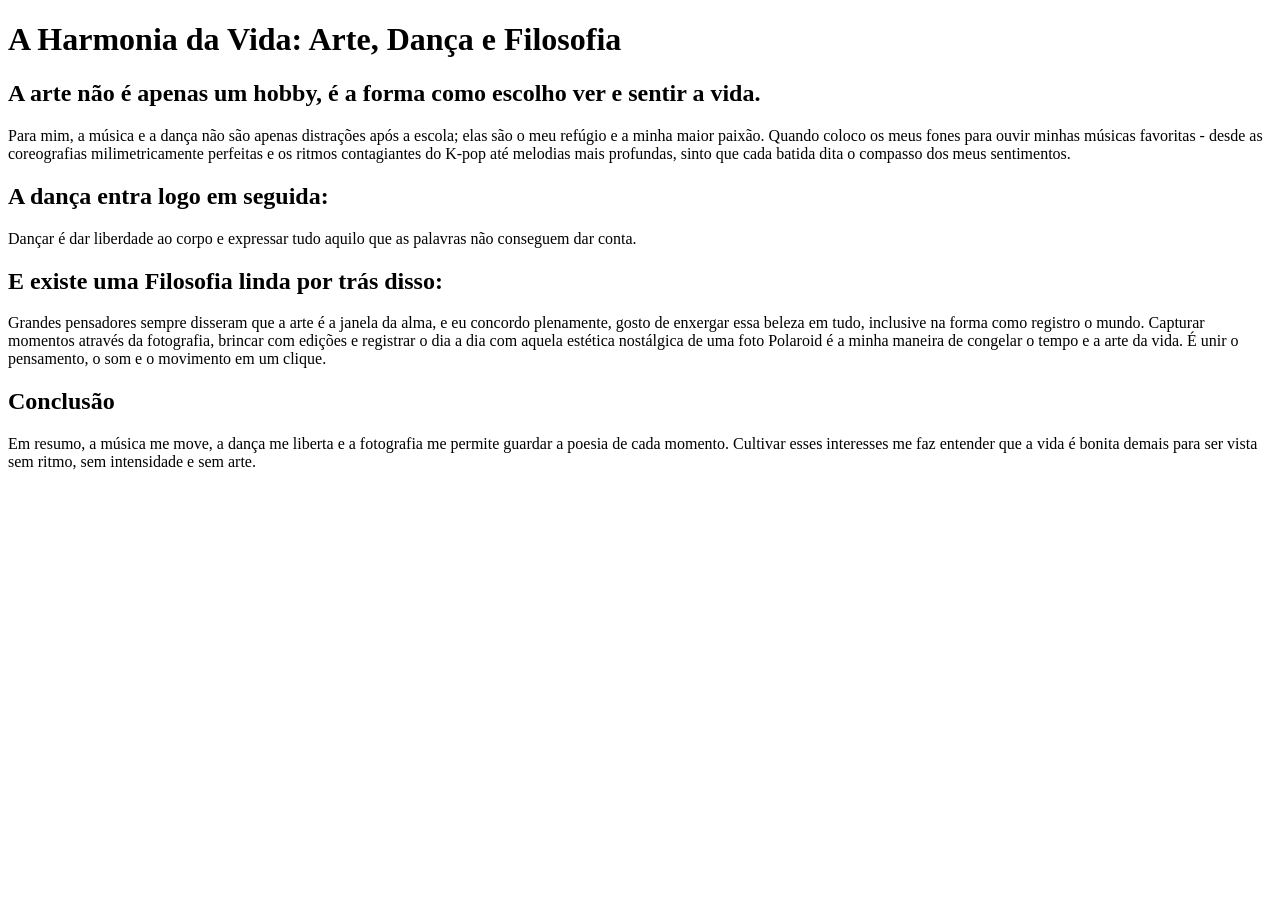
<file: bianca/atividade1.html>
<!DOCTYPE html>
<html lang="pt-BR">
   
<head>   
    <meta charset="UTF-8">
    <meta="viewport" content="width=device-width, initial-scale=1.0">
    <title>A Harmonia da Vida: Música, Dança e Filosofia</title>
</head>

<body>  
    <h1>A Harmonia da Vida: Arte, Dança e Filosofia</h1>
    <h2>A arte não é apenas um hobby, é a forma como escolho ver e sentir a vida.</h2>
    <p>Para mim, a música e a dança não são apenas distrações após a escola; elas são o meu refúgio e a minha maior paixão. Quando coloco os meus fones para ouvir minhas músicas favoritas - desde as coreografias milimetricamente perfeitas e os ritmos contagiantes do K-pop até melodias mais profundas, sinto que cada batida dita o compasso dos meus sentimentos.</p>

    <h2>A dança entra logo em seguida:</h2>
    <p>Dançar é dar liberdade ao corpo e expressar tudo aquilo que as palavras não conseguem dar conta.</p>


    <h2>E existe uma Filosofia linda por trás disso:</h2>
    <p>Grandes pensadores sempre disseram que a arte é a janela da alma, e eu concordo plenamente, gosto de enxergar essa beleza em tudo, inclusive na forma como registro o mundo. Capturar momentos através da fotografia, brincar com edições e registrar o dia a dia com aquela estética nostálgica de uma foto Polaroid é a minha maneira de congelar o tempo e a arte da vida. É unir o pensamento, o som e o movimento em um clique.</p>


    <h2> Conclusão</h2>
    <p>Em resumo, a música me move, a dança me liberta e a fotografia me permite guardar a poesia de cada momento. Cultivar esses interesses me faz entender que a vida é bonita demais para ser vista sem ritmo, sem intensidade e sem arte.</p>
</body>
</html>
</file>
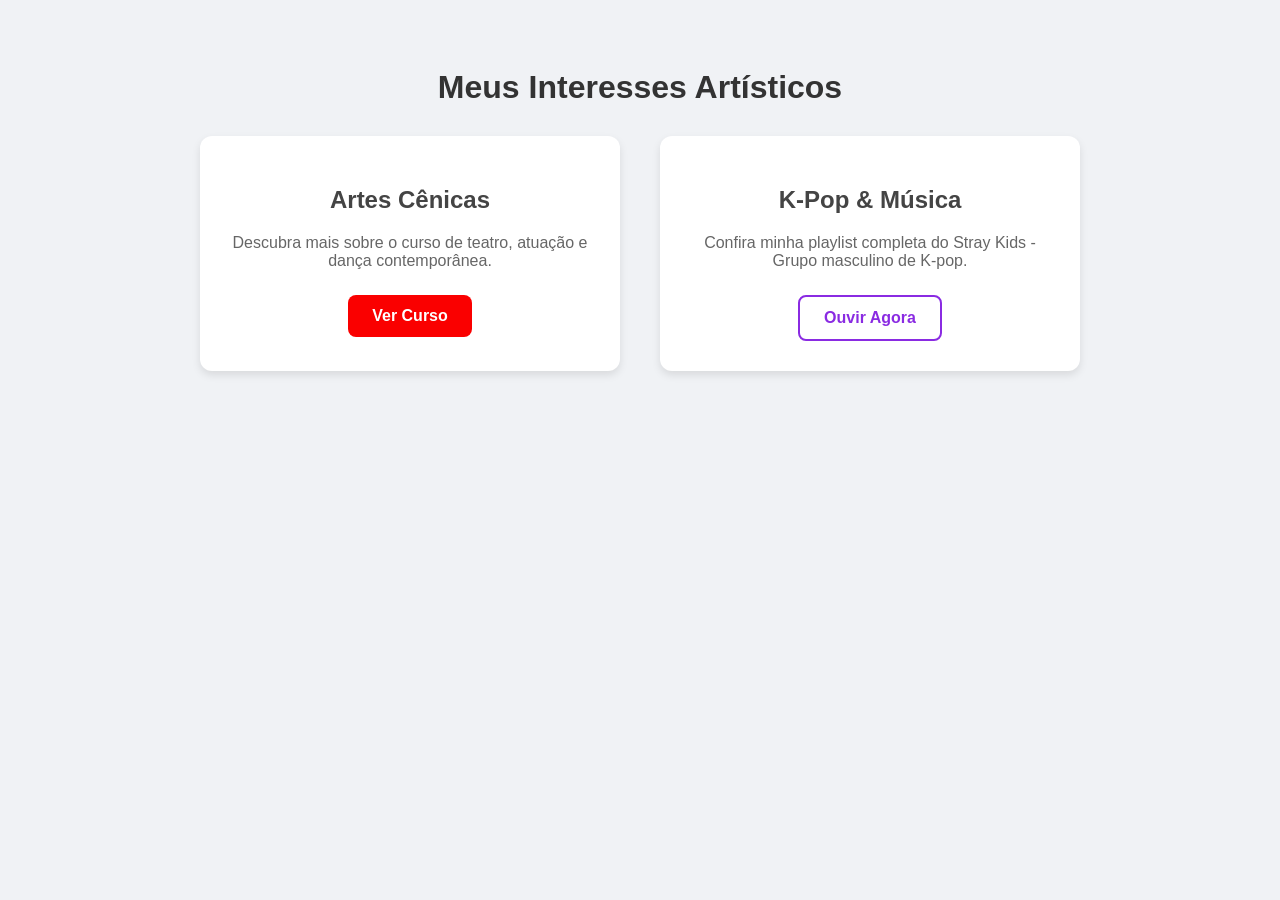
<file: bianca/index-css.html>
<!DOCTYPE html>
<html lang="pt-BR">
<head>
    <meta charset="UTF-8">
    <meta name="viewport" content="width=device-width, initial-scale=1.0">
    <title>Meu Portfólio Artístico</title>
    <link rel="stylesheet" href="style.css">
</head>

<body>

    <h1>Meus Interesses Artísticos</h1>

    <div class="conteiner-flex">
        
        <div class="bloco">
            <h2>Artes Cênicas</h2>
            <p>Descubra mais sobre o curso de teatro, atuação e dança contemporânea.</p>
            <a href="https://www.iar.unicamp.br/graduacao/cursos/graduacao-em-artes-cenicas/" target="_blank">
            <button class="botao-artes">Ver Curso</button>
            </a>
        </div>

        <div class="bloco">
            <h2>K-Pop & Música</h2>
            <p>Confira minha playlist completa do Stray Kids - Grupo masculino de K-pop.</p>
            <a href="https://open.spotify.com/playlist/2AWKK5L3LYWAdCzsW73WSn?si=468894aa377a4ff9" target="_blank">
            <button class="botao-musica">Ouvir Agora</button>
            </a>
        </div>

    </div>

</body>
</html>
</file>
<file: bianca/style.css>
body {
    font-family: 'Arial', sans-serif;
    background-color: #f0f2f5;
    text-align: center;
    padding: 40px;
}

h1 {
    color: #333;
    margin-bottom: 30px;
}

.conteiner-flex {
    display: flex;
    justify-content: space-around;
    flex-wrap: wrap;
    max-width: 900px;
    margin: 0 auto;
    gap: 20px;
}

.bloco {
    background-color: #ffffff;
    border-radius: 12px;
    padding: 30px;
    width: 40%;
    min-width: 280px;
    box-shadow: 0 4px 8px rgba(0,0,0,0.1);
}

h2 {
    color: #444;
}

p {
    color: #666;
    margin-bottom: 25px;
}

button {
    padding: 12px 24px;
    font-size: 16px;
    font-weight: bold;
    border-radius: 8px;
    cursor: pointer;
    transition: 0.3s;
}

.botao-artes {
    background-color: rgb(250, 0, 0);
    color: white;
    border: none;
}

.botao-artes:hover {
    background-color: #5c0202;
    transform: scale(1.05);
}

.botao-musica {
    background-color: transparent;
    color: #8a2be2;
    border: 2px solid #8a2be2;
}

.botao-musica:hover {
    background-color: #8a2be2;
    color: white;
}
</file>
